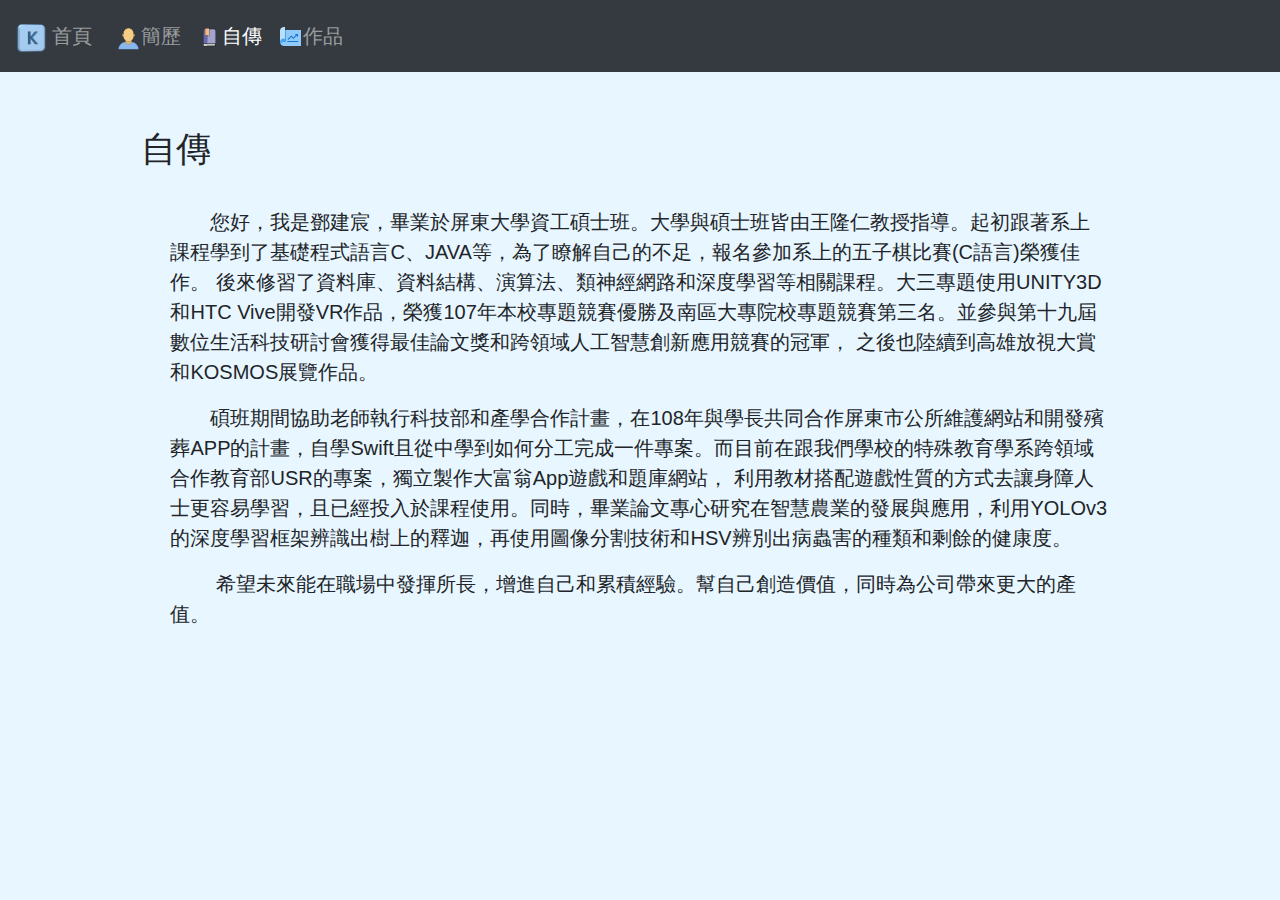
<file: autobiography.html>
<!DOCTYPE html>
<html>
<head>
    <meta name="viewport" content="width=device-width, initial-scale=1" charset="UTF-8">
    <title>個人網站</title>
    <style>
        @import url(bootstrap-4.5.3/css/bootstrap.min.css);
        @import url(main.css);
    </style>
    <script src="bootstrap-4.5.3/jquery/jquery-3.5.1.min.js"></script>
    <script src="bootstrap-4.5.3/js/bootstrap.bundle.min.js"></script>
</head>
    
<body>
  <nav class="navbar navbar-expand-md bg-dark navbar-dark sticky-top" id=navbartop>
    <a class="navbar-brand" href="Home.html">
        <img src="img/brand/brand.png" width="30" height="30" alt="logo">
        <span class="navbar-text">首頁</span>
    </a>

    <button class="navbar-toggler" type="button" data-toggle="collapse" data-target="#navbarNav">
        <span class="navbar-toggler-icon"></span>
    </button>

    <div class="collapse navbar-collapse" id="navbarNav">
        <ul class="navbar-nav">
            <li class="nav-item">
                <a class="nav-link" href="Home.html"><img src="img/icon/icon-user.png" width="25" height="25">簡歷</a>
            </li>
            <li class="nav-item active">
                <a class="nav-link" href="autobiography.html"><img src="img/icon/icons-autobiography.png" width="25" height="25">自傳</a>
            </li>
            <li class="nav-item">
                <a class="nav-link" href="project.html"><img src="img/icon/icons-project.png" width="25" height="25">作品</a>
            </li>
        </ul>
    </div>
  </nav>

  <div class="container">
    <div class="row clearfix" style="text-align: left;">
        <div class="col-12 col-sm-12 col-md-12 col-lg-12">
            <div class="header">
                <h1>自傳</h1>
                <div class="autobiography">
                    <p>&#8195&#8195您好，我是鄧建宸，畢業於屏東大學資工碩士班。大學與碩士班皆由王隆仁教授指導。起初跟著系上課程學到了基礎程式語言C、JAVA等，為了瞭解自己的不足，報名參加系上的五子棋比賽(C語言)榮獲佳作。 
                        後來修習了資料庫、資料結構、演算法、類神經網路和深度學習等相關課程。大三專題使用UNITY3D和HTC Vive開發VR作品，榮獲107年本校專題競賽優勝及南區大專院校專題競賽第三名。並參與第十九屆數位生活科技研討會獲得最佳論文獎和跨領域人工智慧創新應用競賽的冠軍，
                        之後也陸續到高雄放視大賞和KOSMOS展覽作品。
                    </p> 
 
                    <p>&#8195&#8195碩班期間協助老師執行科技部和產學合作計畫，在108年與學長共同合作屏東市公所維護網站和開發殯葬APP的計畫，自學Swift且從中學到如何分工完成一件專案。而目前在跟我們學校的特殊教育學系跨領域合作教育部USR的專案，獨立製作大富翁App遊戲和題庫網站，
                        利用教材搭配遊戲性質的方式去讓身障人士更容易學習，且已經投入於課程使用。同時，畢業論文專心研究在智慧農業的發展與應用，利用YOLOv3的深度學習框架辨識出樹上的釋迦，再使用圖像分割技術和HSV辨別出病蟲害的種類和剩餘的健康度。 
                    </p>     
                    <p>&#8195&#8195
                        希望未來能在職場中發揮所長，增進自己和累積經驗。幫自己創造價值，同時為公司帶來更大的產值。
                    <p>
                </div>
            </div>
        </div>
    </div>
  </div>

</body>
</html>
</file>
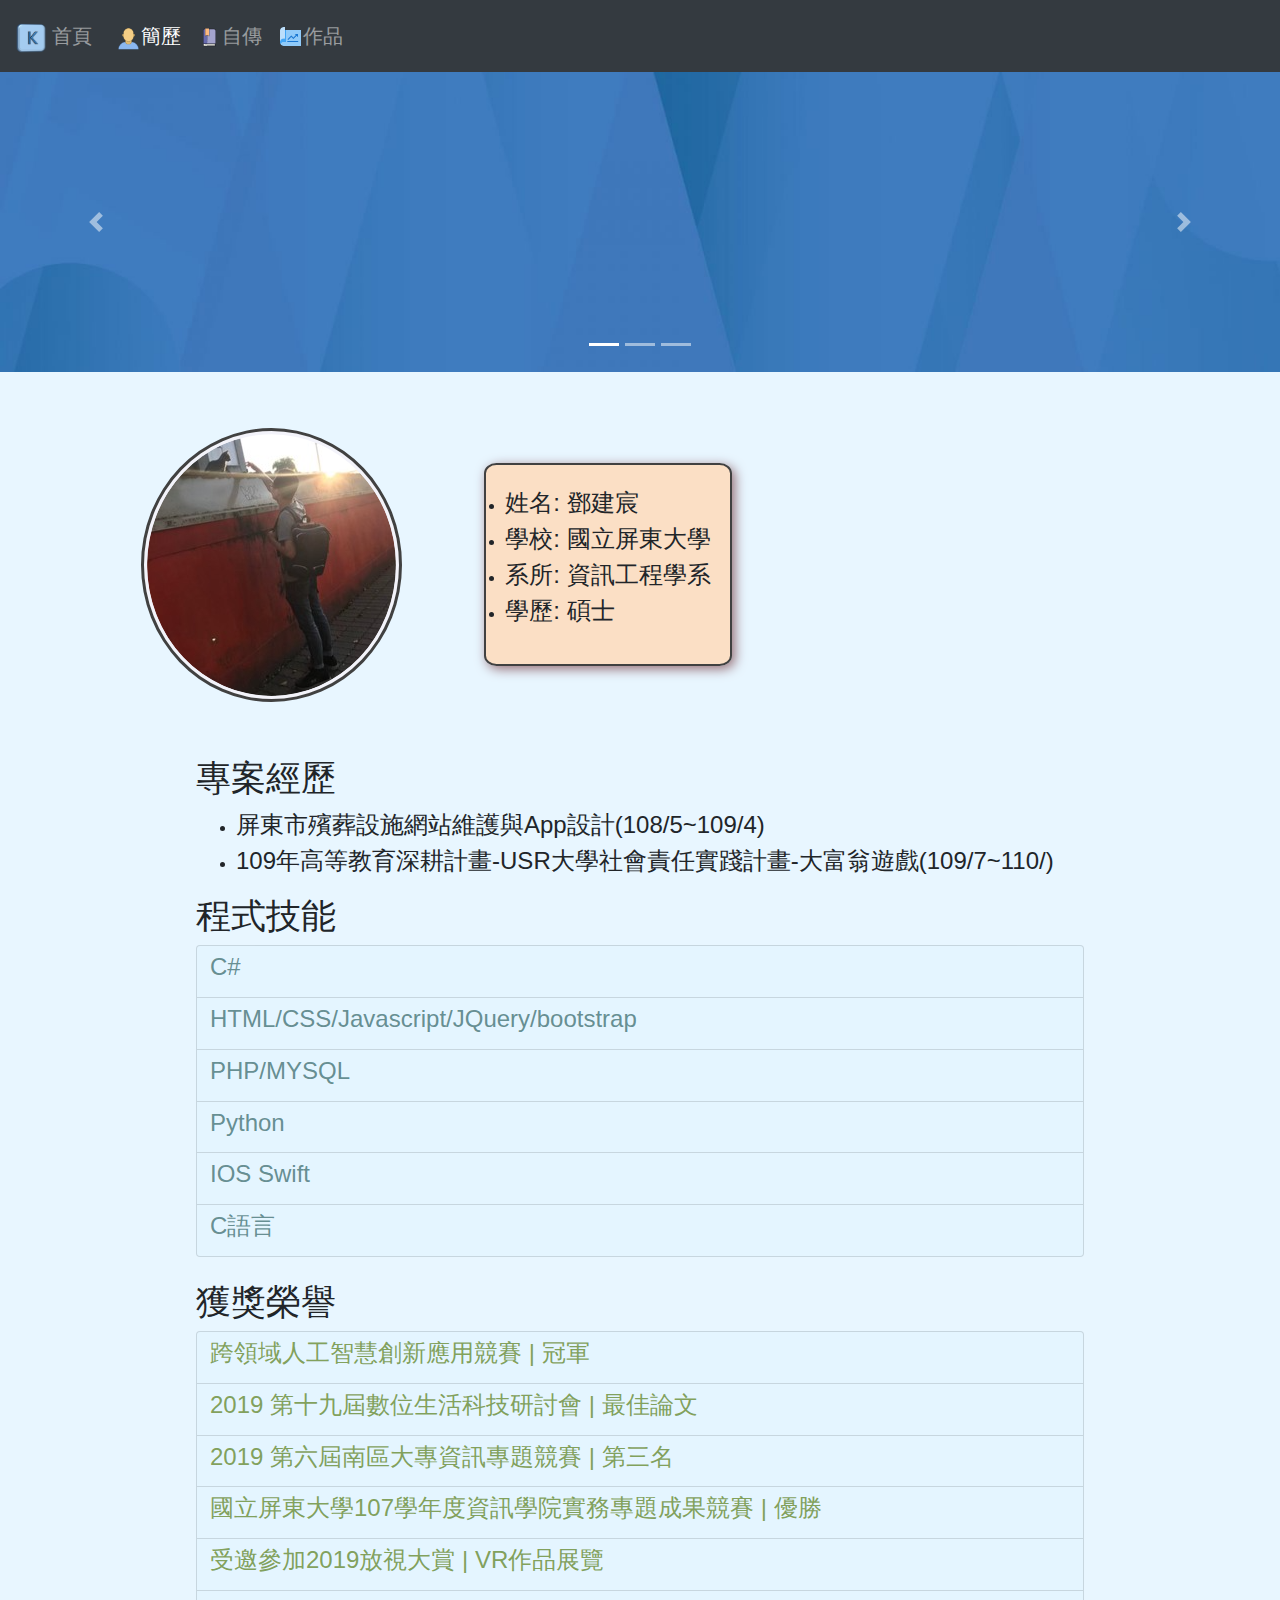
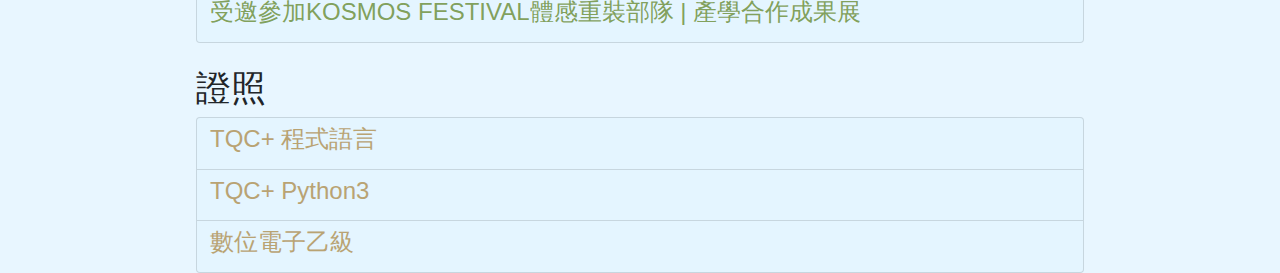
<file: Home.html>
<!DOCTYPE html>
<html>
<head>
    <meta name="viewport" content="width=device-width, initial-scale=1" charset="UTF-8">
    <title>個人網站</title>
    <style>
        @import url(bootstrap-4.5.3/css/bootstrap.min.css);
        @import url(main.css);
    </style>
    <script src="bootstrap-4.5.3/jquery/jquery-3.5.1.min.js"></script>
    <script src="bootstrap-4.5.3/js/bootstrap.bundle.min.js"></script>
</head>
    
<body>
  <nav class="navbar navbar-expand-md bg-dark navbar-dark sticky-top" id=navbartop>
    <a class="navbar-brand" href="Home.html">
        <img src="img/brand/brand.png" width="30" height="30" alt="logo">
        <span class="navbar-text">首頁</span>
    </a>

    <button class="navbar-toggler" type="button" data-toggle="collapse" data-target="#navbarNav">
        <span class="navbar-toggler-icon"></span>
    </button>

    <div class="collapse navbar-collapse" id="navbarNav">
        <ul class="navbar-nav">
            <li class="nav-item active">
                <a class="nav-link" href="Home.html"><img src="img/icon/icon-user.png" width="25" height="25">簡歷</a>
            </li>
            <li class="nav-item">
                <a class="nav-link" href="autobiography.html"><img src="img/icon/icons-autobiography.png" width="25" height="25">自傳</a>
            </li>
            <li class="nav-item">
                <a class="nav-link" href="project.html"><img src="img/icon/icons-project.png" width="25" height="25">作品</a>
            </li>
        </ul>
    </div>
  </nav>

  <div id="banner" class="carousel slide" data-ride="carousel" data-interval="5000">
    <ol class="carousel-indicators">
        <li data-target="#banner" data-slide-to="0" class="active"></li>
        <li data-target="#banner" data-slide-to="1"></li>
        <li data-target="#banner" data-slide-to="2"></li>
    </ol>     

    <div class="carousel-inner">
        <div class="carousel-item active">
            <img src="img/banner/banner.jpg" width="100%" height="100%" alt="First slide">
        </div>
        <div class="carousel-item">
            <img src="img/banner/banner2.jpg" width="100%" height="100%" alt="Second slide">
        </div>
        <div class="carousel-item">
            <img src="img/banner/banner3.jpg" width="100%" height="100%" alt="Third slide">
        </div>
    </div>
    <a href="#banner" class="carousel-control-prev" role="button" data-slide="prev">
        <span class="carousel-control-prev-icon" aria-hidden="true"></span>
    </a>
    <a href="#banner" class="carousel-control-next" role="button" data-slide="next">
         <span class="carousel-control-next-icon" aria-hidden="true"></span>
    </a>
  </div>
  <div class="container">
    <div class="header">
        <div class="row clearfix">
            <div class="col-4 col-sm-4 col-md-4 col-lg-4" style="margin-top: auto; margin-bottom: auto;">
                <div class="photoframe">
                    <img src="img/person/coverphoto.png"  class="img-thumbnail" alt="coverphoto">
                </div>
            </div>
            <div class="col-8 col-sm-8 col-md-8 col-lg-8" style="margin-top: auto; margin-bottom: auto;">
                <div class="personalinformation">
                    <dl>
                        <li><a>姓名: 鄧建宸</a><br></li>
                        <li><a>學校: 國立屏東大學</a><br></li>
                        <li><a>系所: 資訊工程學系</a><br></li>
                        <li><a>學歷: 碩士</a></li>
                    </dl>
                </div>
            </div>
        </div>
    </div>
    
    <div class="projectExperience">
        <div class="row clearfix">
            <div class="col-12 col-sm-12 col-md-12 col-lg-12">
                <h1>專案經歷</h1>
                <ul>
                    <li><a>屏東市殯葬設施網站維護與App設計(108/5~109/4)</a></li>
                    <li><a>109年高等教育深耕計畫-USR大學社會責任實踐計畫-大富翁遊戲(109/7~110/)</a></li>
                </ul>
            </div>
        </div>
    </div>

    <div class="programmingSkill">
        <div class="row clearfix">
            <div class="col-12 col-sm-12 col-md-12 col-lg-12">
                <h1>程式技能</h1>
                <div class="accordion" id="accordionSkill">
                    <div class="card">
                        <div id="skillOne">
                            <button class="btn btn-link btn-block text-left" type="button" data-toggle="collapse" data-target="#collapseA" aria-expanded="true" aria-controls="collapseOne">
                                <h4>C#</h4>
                            </button>
                        </div>
                        <div id="collapseA" class="collapse" aria-labelledby="skillOne" data-parent="#accordionSkill">
                            <div class="card-body">
                                <li><a>教育部計畫中運用Unity3D開發教育性大富翁遊戲。</a></li>
                                <li><a>專題使用Unity3D和HTC Vive開發VR作品。
                            </div>
                        </div>
                    </div>
                    <div class="card">
                        <div id="skillTwo">
                            <button class="btn btn-link btn-block text-left" type="button" data-toggle="collapse" data-target="#collapseB" aria-expanded="true" aria-controls="collapseOne">
                                <h4>HTML/CSS/Javascript/JQuery/bootstrap</h4>
                            </button>
                        </div>
                        <div id="collapseB" class="collapse" aria-labelledby="skillTwo" data-parent="#accordionSkill">
                            <div class="card-body">
                                <li><a>大富翁網頁題庫(依課程需求更換遊戲題目)</a></li>
                                <li><a>個人網站製作</a></li>
                            </div>
                        </div>
                    </div>
                    <div class="card">
                        <div id="skillThree">
                            <button class="btn btn-link btn-block text-left" type="button" data-toggle="collapse" data-target="#collapseC" aria-expanded="true" aria-controls="collapseOne">
                                <h4>PHP/MYSQL</h4>
                            </button>
                        </div>
                        <div id="collapseC" class="collapse" aria-labelledby="skillThree" data-parent="#accordionSkill">
                            <div class="card-body">
                                <li><a>回應來自前端或Unity的請求</a></li>
                            </div>
                        </div>
                    </div>
                    <div class="card">
                        <div id="skillFour">
                            <button class="btn btn-link btn-block text-left" type="button" data-toggle="collapse" data-target="#collapseD" aria-expanded="true" aria-controls="collapseOne">
                                <h4>Python</h4>
                            </button>
                        </div>
                        <div id="collapseD" class="collapse" aria-labelledby="skillFour" data-parent="#accordionSkill">
                            <div class="card-body">
                                <li><a>碩士論文「基於深度學習與目標辨識技術應用於釋迦的病蟲害」</a></li>
                                <li><a>使用PyCharm和tensorflow框架做深度學習訓練</a></li>
                            </div>
                        </div>
                    </div>
                    <div class="card">
                        <div id="skillFive">
                            <button class="btn btn-link btn-block text-left" type="button" data-toggle="collapse" data-target="#collapseE" aria-expanded="true" aria-controls="collapseOne">
                                <h4>IOS Swift</h4>
                            </button>
                        </div>
                        <div id="collapseE" class="collapse" aria-labelledby="skillFive" data-parent="#accordionSkill">
                            <div class="card-body">
                                <li><a>開發屏東市公所殯葬App</a></li>
                                <li><a>用Xcode開發App的部分功能(最新消息、公告欄)</a></li>
                            </div>
                        </div>
                    </div>
                    <div class="card">
                        <div id="skillSix">
                            <button class="btn btn-link btn-block text-left" type="button" data-toggle="collapse" data-target="#collapseF" aria-expanded="true" aria-controls="collapseOne">
                                <h4>C語言</h4>
                            </button>
                        </div>
                        <div id="collapseF" class="collapse" aria-labelledby="skillSix" data-parent="#accordionSkill">
                            <div class="card-body">
                                <li><a>曾參加系上舉辦的五子棋競賽</a></li>
                            </div>
                        </div>
                    </div>
                </div>
            </div>
        </div>
    </div>

    <div class="contests">
        <div class="row clearfix"> 
            <div class="col-12 col-sm-12 col-md-12 col-lg-12">
                <br><h1>獲獎榮譽</h1>
                <div class="accordion" id="accordionContests">
                    <div class="card">
                        <div id="headingOne">
                            <button class="btn btn-link btn-block text-left" type="button" data-toggle="collapse" data-target="#collapseOne" aria-expanded="true" aria-controls="collapseOne">
                                <h4>跨領域人工智慧創新應用競賽 | 冠軍</h4>
                            </button>
                        </div>
                        <div id="collapseOne" class="collapse" aria-labelledby="headingOne" data-parent="#accordionContests">
                            <div class="card-body">
                                <img src="img/contests/跨領域人工智慧競賽.png">
                            </div>
                        </div>
                    </div>
                    <div class="card">
                        <div id="headingTwo">
                            <button class="btn btn-link btn-block text-left" type="button" data-toggle="collapse" data-target="#collapseTwo" aria-expanded="true" aria-controls="collapseOne">
                                <h4>2019 第十九屆數位生活科技研討會 | 最佳論文</h4>
                            </button>
                        </div>
                        <div id="collapseTwo" class="collapse" aria-labelledby="headingTwo" data-parent="#accordionContests">
                            <div class="card-body">
                                <img src="img/contests/DLT.png">
                            </div>
                        </div>
                    </div>
                    <div class="card">
                        <div id="headingThree">
                            <button class="btn btn-link btn-block text-left" type="button" data-toggle="collapse" data-target="#collapseThree" aria-expanded="true" aria-controls="collapseOne">
                                <h4>2019 第六屆南區大專資訊專題競賽 | 第三名</h4>
                            </button>
                        </div>
                        <div id="collapseThree" class="collapse" aria-labelledby="headingThree" data-parent="#accordionContests">
                            <div class="card-body">
                                <img src="img/contests/南區專題競賽.png">
                            </div>
                        </div>
                    </div>
                    <div class="card">
                        <div id="headingFour">
                            <button class="btn btn-link btn-block text-left" type="button" data-toggle="collapse" data-target="#collapseFour" aria-expanded="true" aria-controls="collapseOne">
                                <h4>國立屏東大學107學年度資訊學院實務專題成果競賽 | 優勝</h4>
                            </button>
                        </div>
                        <div id="collapseFour" class="collapse" aria-labelledby="headingFour" data-parent="#accordionContests">
                            <div class="card-body">
                                <img src="img/contests/107專題競賽.png">
                            </div>
                        </div>
                    </div>
                    <div class="card">
                        <div id="headingFive">
                            <button class="btn btn-link btn-block text-left" type="button" data-toggle="collapse" data-target="#collapseFive" aria-expanded="true" aria-controls="collapseOne">
                                <h4>受邀參加2019放視大賞 | VR作品展覽</h4>
                            </button>
                        </div>
                    </div>
                    <div class="card">
                        <div id="headingSix">
                            <button class="btn btn-link btn-block text-left" type="button" data-toggle="collapse" data-target="#collapseSix" aria-expanded="true" aria-controls="collapseOne">
                                <h4>受邀參加KOSMOS FESTIVAL體感重裝部隊 | 產學合作成果展</h4>
                            </button>
                        </div>
                    </div>
                </div>
            </div>
        </div>
    </div>

    <div class="license">
        <div class="row clearfix">
            <div class="col-12 col-sm-12 col-md-12 col-lg-12">
                <br><h1>證照</h1>
                <div class="accordion" id="accordionLicense">
                    <div class="card">
                        <div id="headingSeven">
                            <button class="btn btn-link btn-block text-left" type="button" data-toggle="collapse" data-target="#collapseSeven" aria-expanded="true" aria-controls="collapseOne">
                                <h4>TQC+ 程式語言</h4>
                            </button>
                        </div>
                        <div id="collapseSeven" class="collapse" aria-labelledby="headingSeven" data-parent="#accordionContests">
                            <div class="card-body">
                                <img src="img/contests/TQC+ C語言.png">
                            </div>
                        </div>
                    </div>
                    <div class="card">
                        <div id="headingEight">
                            <button class="btn btn-link btn-block text-left" type="button" data-toggle="collapse" data-target="#collapseEight" aria-expanded="true" aria-controls="collapseOne">
                                <h4>TQC+ Python3</h4>
                            </button>
                        </div>
                        <div id="collapseEight" class="collapse" aria-labelledby="headingEight" data-parent="#accordionContests">
                            <div class="card-body">
                                <img src="img/contests/TQC+ python3.png">
                            </div>
                        </div>
                    </div>
                    <div class="card">
                        <div id="headingNine">
                            <button class="btn btn-link btn-block text-left" type="button" data-toggle="collapse" data-target="#collapseNine" aria-expanded="true" aria-controls="collapseOne">
                                <h4>數位電子乙級</h4>
                            </button>
                        </div>
                        <div id="collapseNine" class="collapse" aria-labelledby="headingNine" data-parent="#accordionContests">
                            <div class="card-body">
                                <img src="img/contests/數位電子.png">
                            </div>
                        </div>
                    </div>
                </div>
            </div>
        </div>
    </div>
  </div>

</body>
</html>
</file>
